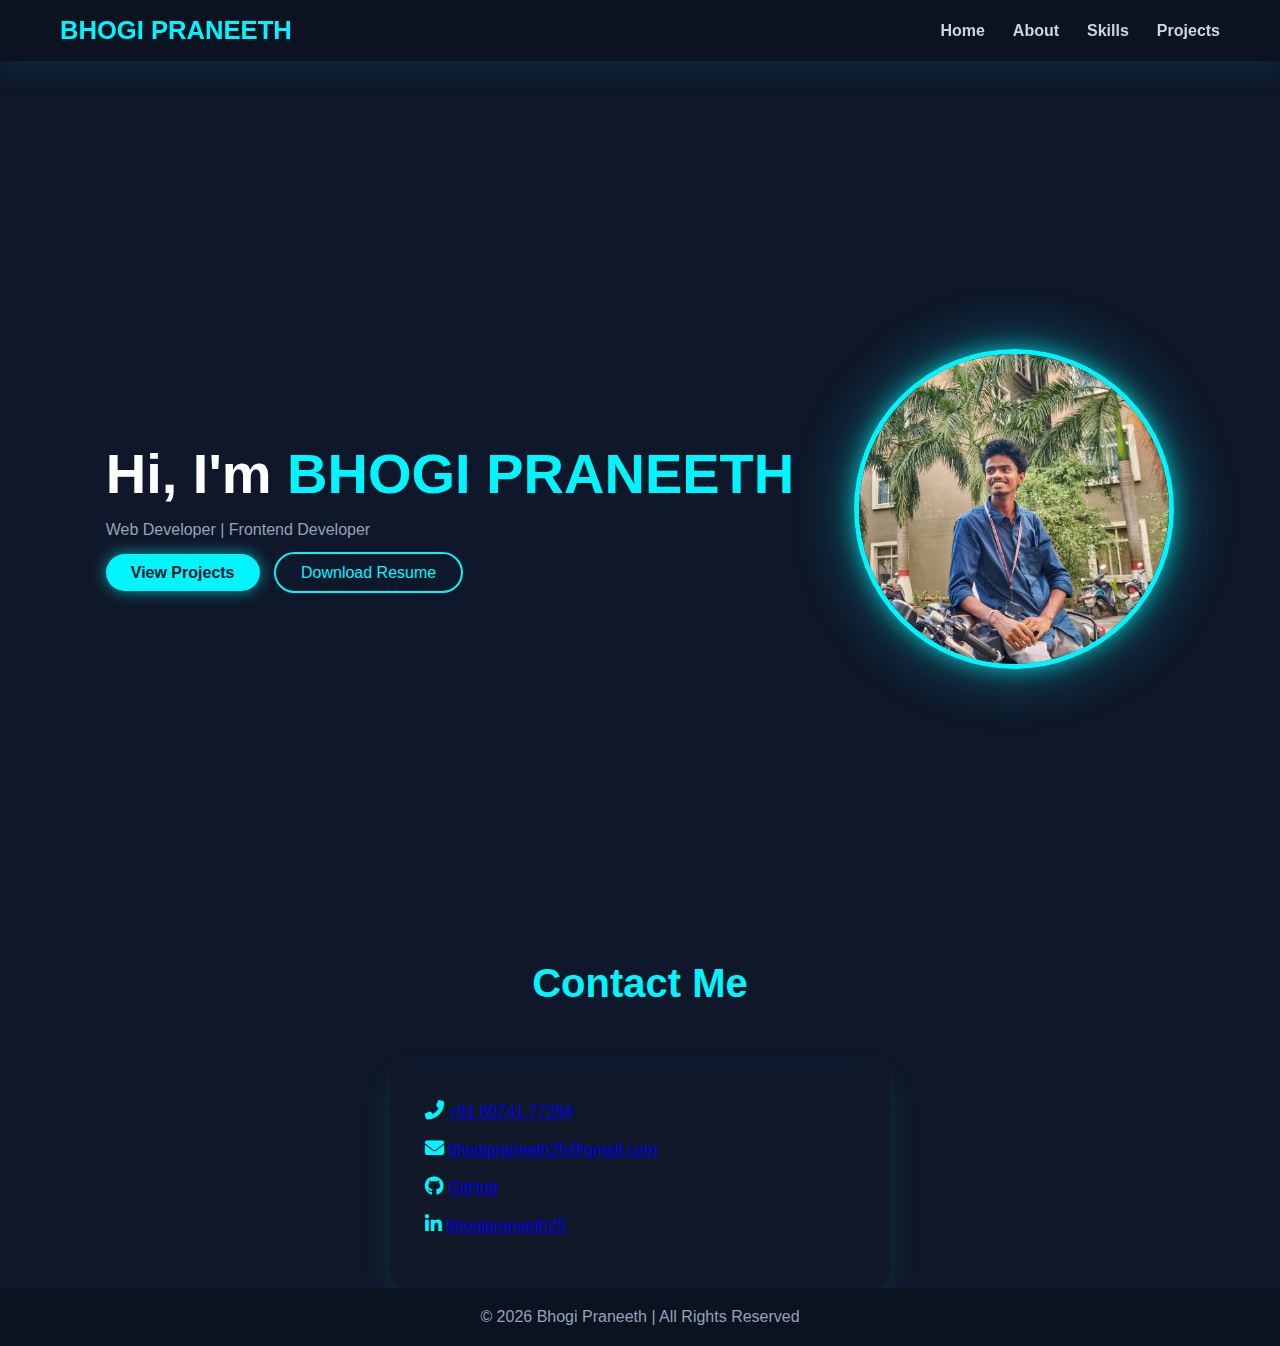
<file: index.html>
<!DOCTYPE html>
<html lang="en">
<head>

    <meta charset="UTF-8" />
    <meta name="viewport" content="width=device-width, initial-scale=1.0" />
    <title>Bhogi Praneeth | Web Developer</title>
    <link rel="stylesheet" href="style.css" />
    <link rel="stylesheet" href="https://cdnjs.cloudflare.com/ajax/libs/font-awesome/6.5.0/css/all.min.css">

</head>
<body>
    <!-- Navbar -->
<nav class="navbar">
    <div class="nav-container">
        <h2 class="logo">BHOGI PRANEETH</h2>

        <ul class="nav-links">
            <li><a href="index.html">Home</a></li>
            <li><a href="about.html">About</a></li>
            <li><a href="skills.html">Skills</a></li>
            <li><a href="projects.html">Projects</a></li>
        </ul>
    </div>
</nav>


<!-- Hero -->
<section id="home" class="hero">
    <div class="hero-content">

        <div class="hero-text">
            <h1>Hi, I'm <span>BHOGI PRANEETH</span></h1>
            <p>Web Developer | Frontend Developer</p>

            <div class="hero-buttons">
                <a href="projects.html" class="btn">View Projects</a>
                <a href="resume.pdf" class="btn-outline" download>
                    Download Resume
                </a>
            </div>
        </div>

        <div class="hero-image">
            <img src="profilepic.jpeg" alt="Bhogi Praneeth">
        </div>
        

    </div>
    
</section>
 

<!-- Contact -->
 <h2 class="section-title">Contact Me</h2>

<div class="contact-card">

    <div class="contact-item">
        <i class="fas fa-phone-alt"></i>
        
        <a href="tel:+918074177294"> +91 80741 77294</a>
    </div>
    <br>

    <div class="contact-item">
        <i class="fas fa-envelope"></i>
        <a href="mailto:bhogipraneeth25@gmail.com">
            bhogipraneeth25@gmail.com
        </a><br>
    </div>
    <br>

    <div class="contact-item">
        <i class="fab fa-github"></i>
        <a href="https://github.com/bhogipraneeth25" target="_blank">GitHub</a><br>
    </div>
    <br>

    <div class="contact-item">
        <i class="fab fa-linkedin-in"></i>
        <a href="bhogipraneeth25" target="_blank">bhogipraneeth25</a><br>
    </div>
    <br>

</div>




<!-- Footer -->
<footer>
    <p>© 2026 Bhogi Praneeth | All Rights Reserved</p>
</footer>

</body>
</html>
</file>
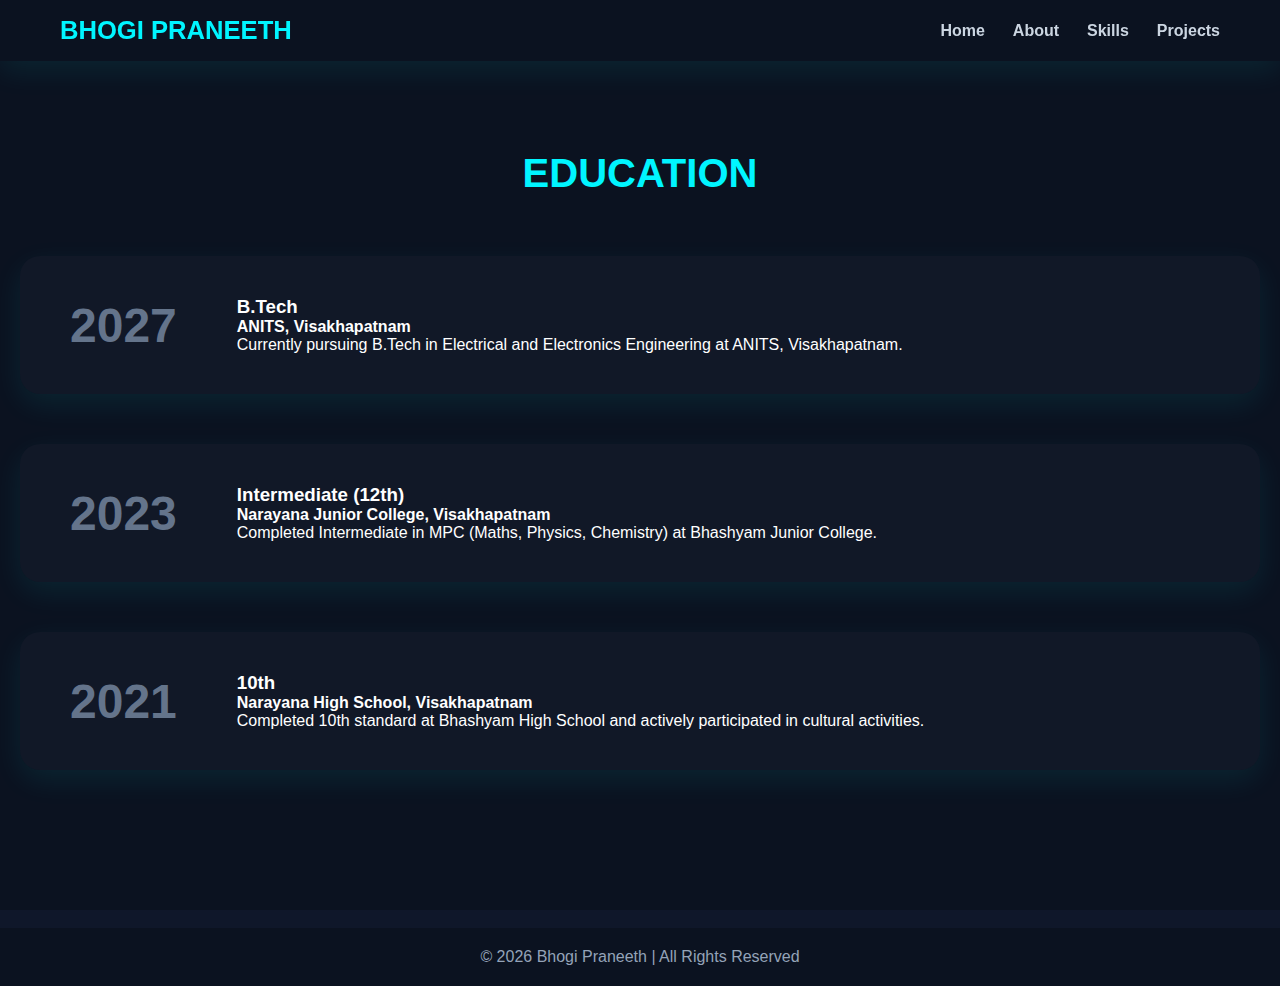
<file: about.html>
<!DOCTYPE html>
<html lang="en">
<head>
    <meta charset="UTF-8" />
    <meta name="viewport" content="width=device-width, initial-scale=1.0" />
    <title>Bhogi Praneeth | Web Developer</title>
    <link rel="stylesheet" href="style.css" />
</head>
<body>
    <!-- Navbar -->
<nav class="navbar">
    <div class="nav-container">
        <h2 class="logo">BHOGI PRANEETH</h2>

        <ul class="nav-links">
            <li><a href="index.html">Home</a></li>
            <li><a href="about.html">About</a></li>
            <li><a href="skills.html">Skills</a></li>
            <li><a href="projects.html">Projects</a></li>
        </ul>
    </div>
</nav>
<!-- About -->
<section id="education">
    <div class="education-container">

        <h2 class="section-title">EDUCATION</h2>

        <!-- B.Tech -->
        <div class="edu-row">
            <div class="edu-year">2027</div>
            <div class="edu-content">
                <h3>B.Tech</h3>
                <h4>ANITS, Visakhapatnam</h4>
                <p>
                    Currently pursuing B.Tech in Electrical and Electronics 
                    Engineering at ANITS, Visakhapatnam.
                </p>
            </div>
        </div>

        <!-- Intermediate -->
        <div class="edu-row">
            <div class="edu-year">2023</div>
            <div class="edu-content">
                <h3>Intermediate (12th)</h3>
                <h4>Narayana Junior College, Visakhapatnam</h4>
                <p>
                    Completed Intermediate in MPC (Maths, Physics, Chemistry) 
                    at Bhashyam Junior College.
                </p>
            </div>
        </div>

        <!-- 10th -->
        <div class="edu-row">
            <div class="edu-year">2021</div>
            <div class="edu-content">
                <h3>10th</h3>
                <h4>Narayana High School, Visakhapatnam</h4>
                <p>
                    Completed 10th standard at Bhashyam High School and 
                    actively participated in cultural activities.
                </p>
            </div>
        </div>

    </div>
</section>

<br><!-- Footer -->
<footer>
    <p>© 2026 Bhogi Praneeth | All Rights Reserved</p>
</footer>

</body>
</html>
</file>
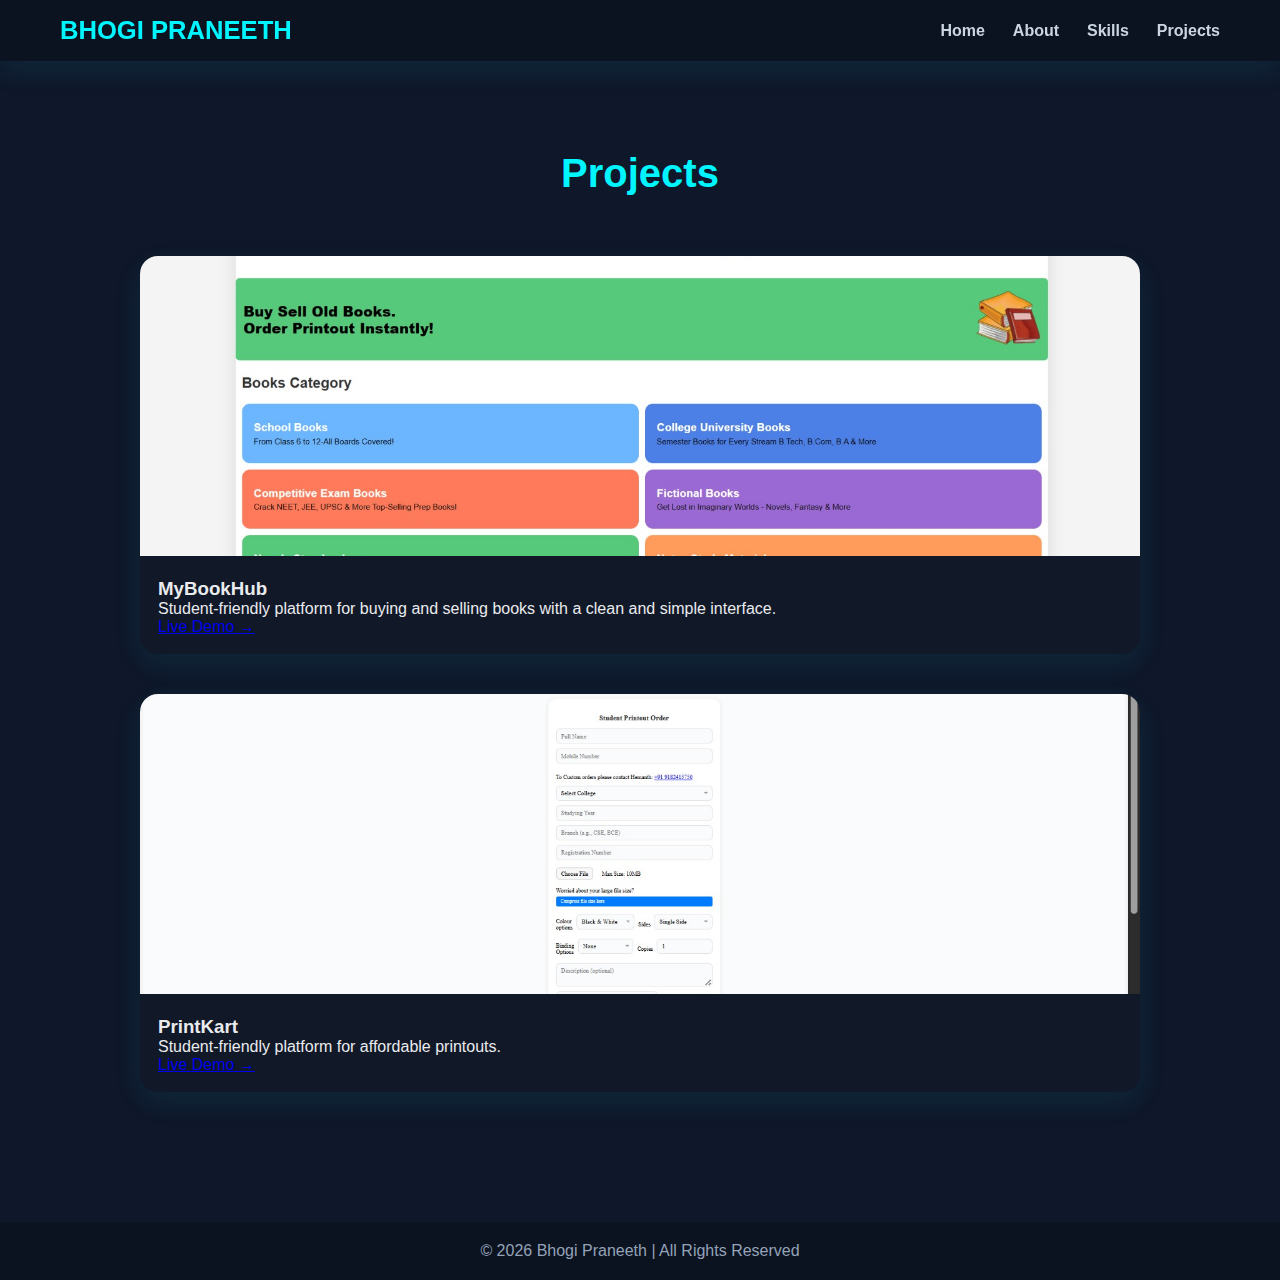
<file: projects.html>
<!doctype html>
<html lang="en">
  <head>
    <meta charset="UTF-8" />
    <meta name="viewport" content="width=device-width, initial-scale=1.0" />
    <title>Bhogi Praneeth | Web Developer</title>
    <link rel="stylesheet" href="style.css" />
  </head>

  <body>
    <nav class="navbar">
      <div class="nav-container">
        <h2 class="logo">BHOGI PRANEETH</h2>
        <ul class="nav-links">
          <li><a href="index.html">Home</a></li>
          <li><a href="about.html">About</a></li>
          <li><a href="skills.html">Skills</a></li>
          <li><a href="projects.html">Projects</a></li>
        </ul>
      </div>
    </nav>

    <!-- Projects -->
    <section class="projects" id="PROJECTS">
      <h2 class="section-title">Projects</h2>

      <div class="project-grid">
        <!-- Project 1 -->
        <div class="project-card">
          <div class="project-image">
            <img src="mybookhub.jpeg" alt="MyBookHub Project" />
          </div>
          <div class="project-content">
            <h3>MyBookHub</h3>
            <p>
              Student-friendly platform for buying and selling books with a
              clean and simple interface.
            </p>
            <a href="https://mybookhub.store" target="_blank" rel="noopener">
              Live Demo →
            </a>
          </div>
        </div>

        <!-- Project 2 -->
        <div class="project-card">
          <div class="project-image">
            <img src="Printkart.jpeg" alt="PrintKart Project" />
          </div>
          <div class="project-content">
            <h3>PrintKart</h3>
            <p>Student-friendly platform for affordable printouts.</p>
            <a
              href="https://printkart.mybookhub.store/login"
              target="_blank"
              rel="noopener"
            >
              Live Demo →
            </a>
          </div>
        </div>
      </div>
    </section>

    <footer>
      <p>© 2026 Bhogi Praneeth | All Rights Reserved</p>
    </footer>
  </body>
</html>
</file>
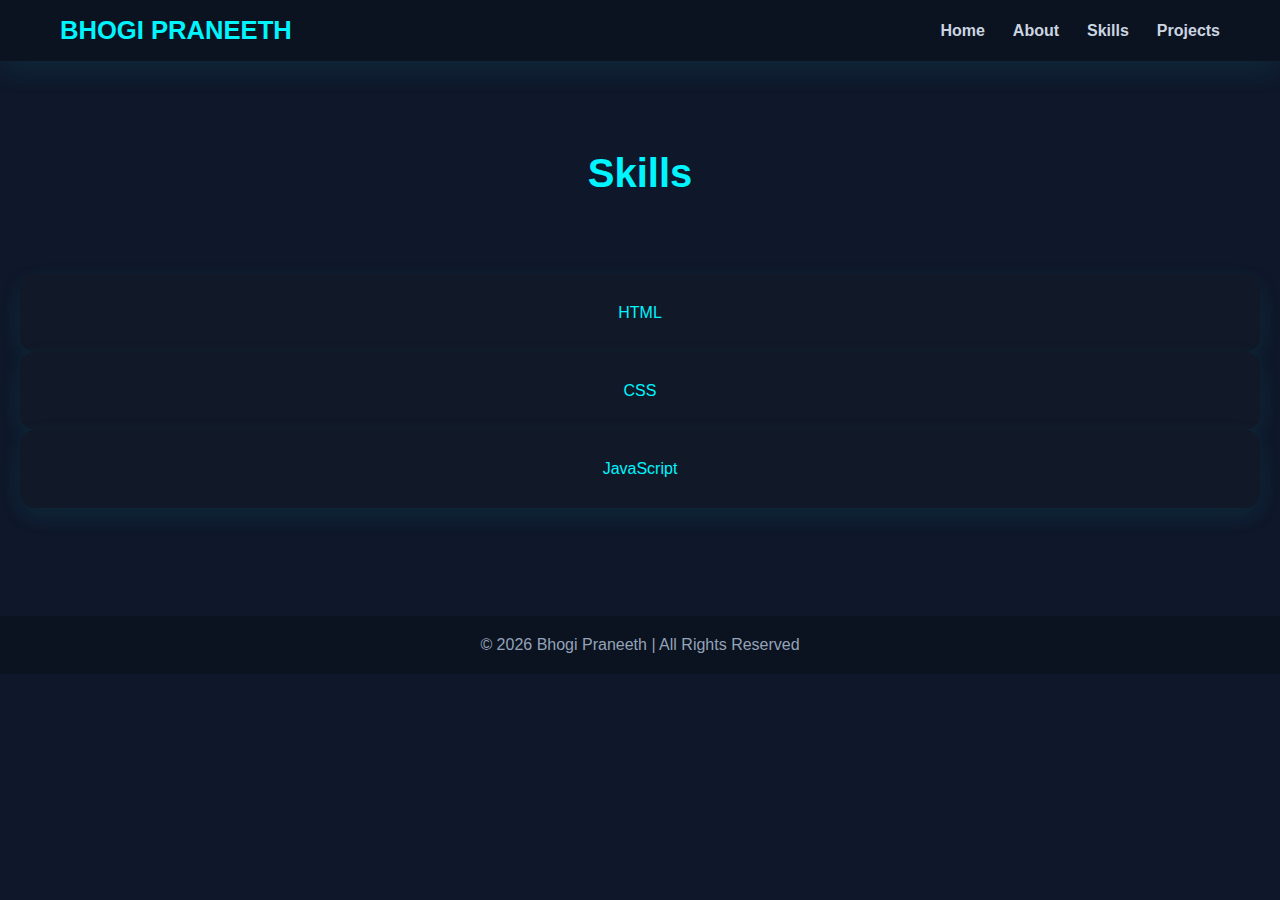
<file: skills.html>
<!DOCTYPE html>
<html lang="en">
<head>
    <meta charset="UTF-8" />
    <meta name="viewport" content="width=device-width, initial-scale=1.0" />
    <title>Bhogi Praneeth | Web Developer</title>
    <link rel="stylesheet" href="style.css" />
</head>
<body>
    <!-- Navbar -->
<nav class="navbar">
    <div class="nav-container">
        <h2 class="logo">BHOGI PRANEETH</h2>

        <ul class="nav-links">
            <li><a href="index.html">Home</a></li>
            <li><a href="about.html">About</a></li>
            <li><a href="skills.html">Skills</a></li>
            <li><a href="projects.html">Projects</a></li>
        </ul>
    </div>
</nav>
<!-- Skills -->
<section id="skills">
    <h2 class="section-title">Skills</h2>

<br>
    <div class="skills-grid">
        <div class="skill-card">
            <span>HTML</span>
        </div>
        <div class="skill-card">
            <span>CSS</span>
        </div>
        <div class="skill-card">
            <span>JavaScript</span>
        </div>
    </div>
</section> 
<br>
<!-- Footer -->
<footer>
    <p>© 2026 Bhogi Praneeth | All Rights Reserved</p>
</footer>

</body>
</html>
</file>
<file: style.css>
* {
    margin: 0;
    padding: 0;
    box-sizing: border-box;
    font-family: 'Segoe UI', sans-serif;
}

html {
    scroll-behavior: smooth;
}

body {
    background: #0f172a;   /* Dark background */
    color: #e2e8f0;
}

section {
    padding: 90px 20px;
}

.section-container {
    max-width: 1200px;
    margin: auto;
}


.navbar {
    position: sticky;
    top: 0;
    z-index: 1000;
    background: #0b1220;
    box-shadow: 0 10px 30px rgba(0,255,255,0.08);
}

.nav-container {
    max-width: 1200px;
    margin: auto;
    padding: 16px 20px;
    display: flex;
    justify-content: space-between;
    align-items: center;
}

.logo {
    font-size: 1.6rem;
    font-weight: 800;
    color: #00f5ff;
    cursor: pointer;
}

.nav-links {
    list-style: none;
    display: flex;
    gap: 28px;
}

.nav-links a {
    color: #cbd5e1;
    text-decoration: none;
    font-weight: 600;
    transition: 0.3s;
}

.nav-links a:hover {
    color: #00f5ff;
}

.hero {
    min-height: 100vh;
    display: flex;
    align-items: center;
    background: #0f172a;
    color: white;
}

.hero-content {
    max-width: 1200px;
    margin: auto;
    padding: 0 20px;
    display: flex;
    justify-content: space-between;
    align-items: center;
    gap: 60px;
}

.hero-text h1 {
    font-size: clamp(2.5rem, 5vw, 3.5rem);
}

.hero-text span {
    color: #00f5ff;
}

.hero-text p {
    margin-top: 15px;
    color: #94a3b8;
}

.hero-buttons {
    margin-top: 25px;
}

.btn, .btn-outline {
    padding: 10px 25px;
    border-radius: 25px;
    text-decoration: none;
    margin-right: 10px;
    transition: 0.3s;
}

.btn {
    background: #00f5ff;
    color: #0f172a;
    font-weight: bold;
    box-shadow: 0 0 15px rgba(0,255,255,0.6);
}

.btn:hover {
    transform: translateY(-3px);
}

.btn-outline {
    border: 2px solid #00f5ff;
    color: #00f5ff;
    background: transparent;
}

.btn-outline:hover {
    background: #00f5ff;
    color: #0f172a;
}

.hero-image img {
    width: 320px;
    height: 320px;
    border-radius: 50%;
    object-fit: cover;
    border: 5px solid #00f5ff;
    box-shadow: 
        0 0 20px rgba(0,255,255,0.6),
        0 0 60px rgba(0,255,255,0.4);
    transition: 0.4s ease;
}

.hero-image img:hover {
    transform: scale(1.05);
}

#education {
    background: #0b1220;
    color: white;
}

.section-title {
    text-align: center;
    font-size: 2.5rem;
    color: #00f5ff;
    margin-bottom: 60px;
}

.edu-row {
    display: flex;
    align-items: center;
    gap: 60px;
    background: #111827;
    padding: 40px 50px;
    border-radius: 20px;
    margin-bottom: 50px;
    box-shadow: 0 10px 30px rgba(0,255,255,0.08);
}

.edu-year {
    font-size: 3rem;
    font-weight: 800;
    color: #64748b;
}

.skill-card {
    background: #111827;
    color: #00f5ff;
    padding: 30px;
    text-align: center;
    border-radius: 15px;
    transition: 0.3s;
    box-shadow: 0 8px 25px rgba(0,255,255,0.08);
}

.skill-card:hover {
    transform: translateY(-6px);
    box-shadow: 0 12px 30px rgba(0,255,255,0.25);
}

/* =====================
   PROJECTS
===================== */

.projects-grid {
    align-items: center;
    display: grid;
    grid-template-columns: repeat(auto-fit, minmax(280px, 320px));
    justify-content: center;
    gap: 35px;
}

.project-card {
    width: 1000px;
    background: #111827;
    border-radius: 18px;
    overflow: hidden;
    box-shadow: 0 10px 30px rgba(0,255,255,0.08);
    transition: 0.3s ease;

    margin: 40px auto;   /* 🔥 This centers the card */
}


.project-card:hover {
    transform: translateY(-8px);
    box-shadow: 0 15px 40px rgba(0,255,255,0.25);
}

.project-image img {
    width: 100%;
    height: 300px;            /* Medium image */
    object-fit: cover;
}

.project-content {
    padding: 18px;
    color: #e9ebee;
}


/* =====================
   CONTACT
===================== */

.contact-card {
    max-width: 500px;
    margin: auto;
    padding: 35px;
    background: #111827;
    border-radius: 15px;
    box-shadow: 0 10px 30px rgba(0,255,255,0.1);
}

/* =====================
   FOOTER
===================== */

footer {
    text-align: center;
    padding: 20px;
    background: #0b1220;
    color: #94a3b8;
}

.contact-item i {
    font-size: 1.2rem;
    color: #00f5ff;
    transition: 0.3s;
}

.contact-item:hover i {
    transform: scale(1.2);
    color: #ffffff;
}
/* =====================
   MOBILE RESPONSIVE
===================== */

@media (max-width: 768px) {

    /* NAVBAR */
    .nav-container {
        flex-direction: column;
        gap: 15px;
    }

    .nav-links {
        flex-wrap: wrap;
        justify-content: center;
        gap: 15px;
    }

    /* HERO SECTION */
    .hero-content {
        flex-direction: column;
        text-align: center;
        gap: 40px;
    }

    .hero-image img {
        width: 220px;
        height: 220px;
    }

    .hero-buttons {
        display: flex;
        justify-content: center;
        flex-wrap: wrap;
        gap: 10px;
    }

    /* EDUCATION */
    .edu-row {
        flex-direction: column;
        text-align: center;
        padding: 30px 20px;
    }

    .edu-year {
        font-size: 2rem;
    }

    /* PROJECTS */
    .project-card {
        width: 95%;
        margin: 20px auto;
    }

    .project-image img {
        height: 200px;
    }

    /* SKILLS */
    .skill-card {
        padding: 20px;
    }

    /* CONTACT */
    .contact-card {
        width: 95%;
        padding: 25px;
    }
}
</file>
